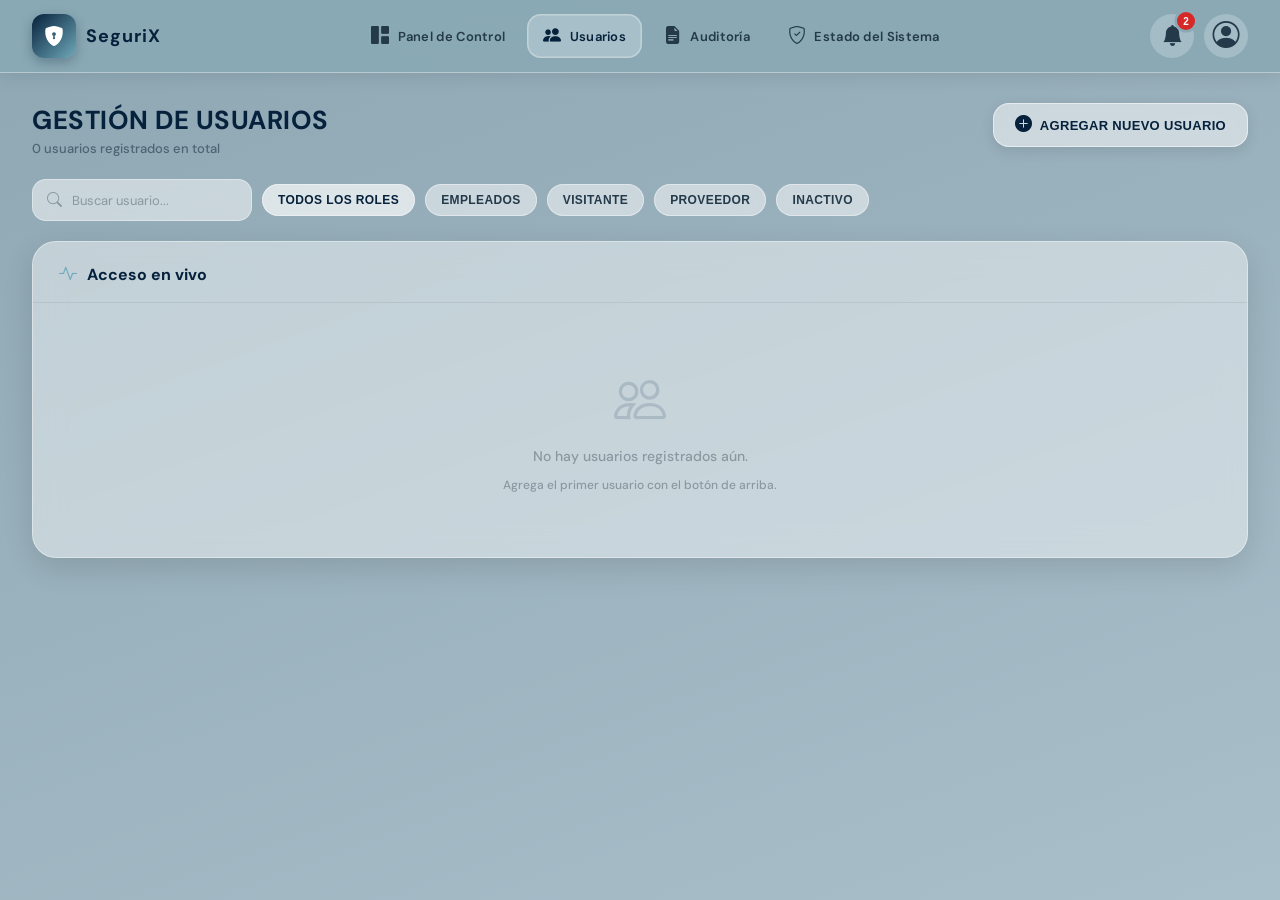
<file: usuarios_funcional.html>
<!DOCTYPE html>
<html lang="es">
<head>
<meta charset="UTF-8">
<meta name="viewport" content="width=device-width, initial-scale=1.0">
<title>Usuarios - SeguriX</title>
<link href="https://fonts.googleapis.com/css2?family=DM+Sans:wght@300;400;500;600;700&family=DM+Mono:wght@400;500&display=swap" rel="stylesheet">
<link rel="stylesheet" href="https://cdn.jsdelivr.net/npm/bootstrap-icons@1.11.3/font/bootstrap-icons.css">
<style>
/* ── RESET & BASE ── */
*, *::before, *::after { box-sizing: border-box; margin: 0; padding: 0; }

:root {
  --bg:        #a9bfca;
  --bg2:       #8ea7b3;
  --navy:      #06213b;
  --navy2:     #0d2b45;
  --navy3:     #243949;
  --steel:     #4f6472;
  --fog:       #8b98a1;
  --white:     #ffffff;
  --glass:     rgba(255,255,255,0.50);
  --glass2:    rgba(255,255,255,0.22);
  --border:    rgba(255,255,255,0.38);
  --shadow:    0 10px 30px rgba(0,0,0,0.12);
  --rad:       20px;
  --teal:      #6ea8b9;
  --teal2:     #8ac0cb;
  --green:     #1f7a35;
  --green-bg:  rgba(76,175,80,0.18);
  --red:       #b3261e;
  --red-bg:    rgba(229,57,53,0.18);
  --yellow:    #7a5c00;
  --yellow-bg: rgba(255,193,7,0.22);
  --inactive:  #3a5068;
  --inactive-bg: rgba(58,80,104,0.18);
}

body {
  font-family: 'DM Sans', sans-serif;
  background: linear-gradient(160deg, var(--bg2) 0%, var(--bg) 100%);
  min-height: 100vh;
  color: var(--navy2);
}

/* ── NAVBAR ── */
.navbar {
  display: grid;
  grid-template-columns: auto 1fr auto;
  align-items: center;
  padding: 14px 32px;
  background: rgba(138,169,181,0.95);
  backdrop-filter: blur(14px);
  border-bottom: 1px solid var(--border);
  box-shadow: 0 4px 16px rgba(0,0,0,0.08);
  position: sticky; top: 0; z-index: 50;
}

.nav-left {
  display: flex; align-items: center; gap: 12px;
}

.nav-brand {
  display: flex; align-items: center; gap: 10px;
  text-decoration: none;
}

.nav-brand-icon {
  width: 44px; height: 44px;
  background: linear-gradient(135deg, var(--navy), var(--teal));
  border-radius: 12px;
  display: flex; align-items: center; justify-content: center;
  color: white; font-size: 20px;
  box-shadow: 0 4px 12px rgba(6,33,59,0.3);
}

.nav-brand-name {
  font-size: 18px; font-weight: 700;
  color: var(--navy); letter-spacing: 1px;
}

.nav-menu {
  display: flex; align-items: center; justify-content: center; gap: 6px;
}

.nav-item {
  display: flex; align-items: center; gap: 8px;
  padding: 10px 16px; border-radius: 14px;
  text-decoration: none; color: var(--navy3);
  font-size: 13px; font-weight: 600; letter-spacing: 0.3px;
  transition: background .18s;
}
.nav-item i { font-size: 18px; }
.nav-item:hover { background: var(--glass2); }
.nav-item.active {
  background: rgba(255,255,255,0.26);
  box-shadow: inset 0 0 0 1.5px rgba(255,255,255,0.3);
  color: var(--navy);
}

.nav-icons { display: flex; align-items: center; gap: 10px; }

.nav-btn {
  width: 44px; height: 44px; border-radius: 50%;
  background: var(--glass2); border: none;
  display: flex; align-items: center; justify-content: center;
  color: var(--navy3); font-size: 21px; cursor: pointer;
  transition: .18s; position: relative;
}
.nav-btn:hover { background: rgba(255,255,255,0.32); transform: translateY(-1px); }
.nav-btn i.profile { font-size: 27px; }

.notif-badge {
  position: absolute; top: -2px; right: -1px;
  min-width: 18px; height: 18px; padding: 0 4px;
  border-radius: 999px; background: #d62828;
  color: white; font-size: 10px; font-weight: 700;
  display: flex; align-items: center; justify-content: center;
  box-shadow: 0 0 0 2.5px rgba(138,169,181,1);
}

/* ── MAIN ── */
.main { padding: 30px 32px; }

.page-header {
  display: flex; align-items: flex-start; justify-content: space-between;
  margin-bottom: 22px; flex-wrap: wrap; gap: 16px;
}

.page-title { font-size: 26px; font-weight: 700; color: var(--navy); letter-spacing: 0.5px; }
.page-sub   { font-size: 13px; color: var(--steel); margin-top: 3px; font-weight: 500; }

.btn-add {
  display: flex; align-items: center; gap: 8px;
  padding: 12px 22px; border-radius: 16px; border: none;
  background: var(--glass);
  backdrop-filter: blur(10px);
  color: var(--navy); font-size: 13px; font-weight: 700;
  cursor: pointer; transition: .22s;
  box-shadow: 0 4px 14px rgba(0,0,0,0.1), inset 0 0 0 1px rgba(255,255,255,0.5);
  letter-spacing: 0.3px;
}
.btn-add:hover {
  background: rgba(255,255,255,0.72);
  transform: translateY(-2px);
  box-shadow: 0 8px 20px rgba(0,0,0,0.12);
}
.btn-add i { font-size: 17px; }

/* ── FILTERS ── */
.filters {
  display: flex; align-items: center; gap: 10px;
  flex-wrap: wrap; margin-bottom: 20px;
}

.search-box {
  display: flex; align-items: center; gap: 10px;
  background: var(--glass); backdrop-filter: blur(10px);
  border: 1px solid var(--border); border-radius: 14px;
  padding: 0 14px; height: 42px; flex: 0 0 220px;
}
.search-box i { color: var(--fog); font-size: 15px; }
.search-box input {
  border: none; background: transparent; outline: none;
  font-family: inherit; font-size: 13px; color: var(--navy2);
  width: 100%;
}
.search-box input::placeholder { color: var(--fog); }

.filter-chip {
  padding: 9px 16px; border-radius: 30px; border: none;
  background: var(--glass); backdrop-filter: blur(8px);
  color: var(--navy3); font-size: 12px; font-weight: 600;
  cursor: pointer; transition: .18s; letter-spacing: 0.4px;
  box-shadow: inset 0 0 0 1px rgba(255,255,255,0.4);
}
.filter-chip:hover, .filter-chip.active {
  background: rgba(255,255,255,0.68);
  color: var(--navy);
}

/* ── TABLE CARD ── */
.table-card {
  background: rgba(255,255,255,0.44);
  backdrop-filter: blur(14px);
  border-radius: 24px; overflow: hidden;
  border: 1px solid var(--border);
  box-shadow: var(--shadow);
}

.table-card-header {
  padding: 20px 26px 16px;
  border-bottom: 1px solid rgba(0,0,0,0.07);
  display: flex; align-items: center; gap: 10px;
}
.table-card-header i { font-size: 18px; color: var(--teal); }
.table-card-header h2 { font-size: 16px; font-weight: 700; color: var(--navy); }

.empty-state {
  display: flex; flex-direction: column; align-items: center; justify-content: center;
  padding: 64px 20px; gap: 12px;
}
.empty-state i { font-size: 52px; color: rgba(13,43,69,0.15); }
.empty-state p  { font-size: 14px; color: var(--fog); font-weight: 500; }

table {
  width: 100%; border-collapse: collapse;
}
th {
  padding: 13px 20px; text-align: left;
  background: rgba(0,0,0,0.055);
  font-size: 12px; font-weight: 700; color: var(--navy3);
  letter-spacing: 0.5px; text-transform: uppercase;
}
td {
  padding: 16px 20px;
  font-size: 13.5px; color: var(--navy2);
  border-bottom: 1px solid rgba(0,0,0,0.05);
  vertical-align: middle;
}
tr { transition: .15s; }
tr:hover td { background: rgba(255,255,255,0.2); }
tr:last-child td { border-bottom: none; }

.cred-cell { display: flex; align-items: center; gap: 7px; font-weight: 500; }
.cred-cell i { font-size: 17px; color: var(--steel); }

.badge {
  display: inline-flex; align-items: center;
  padding: 5px 14px; border-radius: 30px;
  font-size: 11px; font-weight: 700; letter-spacing: 0.8px;
  text-transform: uppercase;
}
.badge-activo    { background: var(--green-bg); color: var(--green); }
.badge-inactivo  { background: var(--inactive-bg); color: var(--inactive); }
.badge-caducado  { background: var(--yellow-bg); color: var(--yellow); }

.actions-btn {
  background: none; border: none; cursor: pointer;
  color: var(--fog); font-size: 18px; padding: 4px 8px;
  border-radius: 8px; transition: .15s;
}
.actions-btn:hover { background: rgba(0,0,0,0.06); color: var(--navy3); }

.zone-tag {
  display: inline-flex; align-items: center;
  padding: 3px 9px; border-radius: 20px;
  background: rgba(110,168,185,0.18); color: var(--navy3);
  font-size: 11px; font-weight: 600; margin: 2px;
}

/* ── MODAL OVERLAY ── */
.overlay {
  position: fixed; inset: 0;
  background: rgba(6,33,59,0.45);
  backdrop-filter: blur(6px);
  display: none; align-items: center; justify-content: center;
  z-index: 200; padding: 20px;
}
.overlay.open { display: flex; animation: fadeIn .2s ease; }

@keyframes fadeIn { from { opacity: 0; } to { opacity: 1; } }

/* ── MODAL ── */
.modal {
  background: rgba(255,255,255,0.97);
  border-radius: 28px;
  width: 100%; max-width: 760px;
  box-shadow: 0 24px 60px rgba(0,0,0,0.22);
  overflow: hidden;
  animation: slideUp .22s ease;
}
@keyframes slideUp { from { transform: translateY(20px); opacity: 0; } to { transform: none; opacity: 1; } }

.modal-header {
  padding: 22px 30px;
  background: linear-gradient(to right, var(--navy), #0d3a5c);
  color: white;
  display: flex; align-items: center; justify-content: space-between;
}
.modal-header h3 { font-size: 14px; font-weight: 700; letter-spacing: 1.5px; text-transform: uppercase; }
.modal-close {
  background: rgba(255,255,255,0.12); border: none; color: white;
  width: 34px; height: 34px; border-radius: 50%; cursor: pointer;
  font-size: 18px; display: flex; align-items: center; justify-content: center;
  transition: .15s;
}
.modal-close:hover { background: rgba(255,255,255,0.22); }

.modal-body {
  padding: 28px 30px;
  display: grid; grid-template-columns: 1fr 1.4fr; gap: 28px;
}

/* LEFT COLUMN */
.avatar-zone {
  display: flex; flex-direction: column; align-items: center; gap: 6px;
  margin-bottom: 18px;
}
.avatar-circle {
  width: 72px; height: 72px; border-radius: 50%;
  background: linear-gradient(135deg, var(--bg2), var(--teal));
  display: flex; align-items: center; justify-content: center;
  font-size: 38px; color: rgba(6,33,59,0.5);
  border: 3px solid rgba(255,255,255,0.8);
  box-shadow: 0 4px 14px rgba(0,0,0,0.1);
}

.form-group { margin-bottom: 14px; }
.form-label {
  display: block; font-size: 10.5px; font-weight: 700;
  letter-spacing: 1px; text-transform: uppercase;
  color: var(--steel); margin-bottom: 6px;
}
.form-input {
  width: 100%; padding: 10px 14px;
  border: 1.5px solid #d0dce3; border-radius: 12px;
  font-family: inherit; font-size: 13px; color: var(--navy2);
  background: white; outline: none; transition: .18s;
}
.form-input:focus { border-color: var(--teal); box-shadow: 0 0 0 3px rgba(110,168,185,0.18); }

/* RIGHT COLUMN */
.section-label {
  font-size: 10.5px; font-weight: 700; letter-spacing: 1.2px;
  text-transform: uppercase; color: var(--steel); margin-bottom: 10px;
}

.method-tabs { display: flex; gap: 8px; margin-bottom: 16px; }
.method-tab {
  flex: 1; display: flex; align-items: center; justify-content: center; gap: 6px;
  padding: 9px 10px; border-radius: 12px;
  border: 1.5px solid #d0dce3; background: white;
  font-family: inherit; font-size: 12px; font-weight: 600;
  color: var(--navy3); cursor: pointer; transition: .18s;
}
.method-tab i { font-size: 16px; }
.method-tab.active {
  border-color: var(--teal); background: rgba(110,168,185,0.12);
  color: var(--navy);
}

.hash-row { display: flex; gap: 8px; margin-bottom: 16px; }
.hash-input {
  flex: 1; padding: 9px 12px;
  border: 1.5px solid #d0dce3; border-radius: 10px;
  font-family: 'DM Mono', monospace; font-size: 11.5px; color: var(--steel);
  background: #f8fafc; outline: none;
}
.btn-regen {
  padding: 9px 14px; border-radius: 10px; border: none;
  background: var(--navy2); color: white;
  font-family: inherit; font-size: 11.5px; font-weight: 700;
  cursor: pointer; letter-spacing: 0.5px; transition: .18s;
}
.btn-regen:hover { background: var(--navy); }

.form-grid2 { display: grid; grid-template-columns: 1fr 1fr; gap: 12px; margin-bottom: 14px; }

.form-select {
  width: 100%; padding: 10px 14px;
  border: 1.5px solid #d0dce3; border-radius: 12px;
  font-family: inherit; font-size: 13px; color: var(--navy2);
  background: white; outline: none; transition: .18s; cursor: pointer;
}
.form-select:focus { border-color: var(--teal); box-shadow: 0 0 0 3px rgba(110,168,185,0.18); }

.zones-box {
  min-height: 40px; padding: 8px; border-radius: 12px;
  border: 1.5px solid #d0dce3; background: white;
  display: flex; flex-wrap: wrap; gap: 4px; align-items: center;
}
.zone-pill {
  display: inline-flex; align-items: center; gap: 5px;
  padding: 4px 10px; border-radius: 20px;
  background: rgba(110,168,185,0.15); color: var(--navy3);
  font-size: 11.5px; font-weight: 600;
}
.zone-pill button {
  background: none; border: none; cursor: pointer;
  color: var(--fog); font-size: 12px; padding: 0; line-height: 1;
  display: flex; align-items: center;
}
.zone-pill button:hover { color: var(--red); }
.zone-add-row { display: flex; gap: 8px; margin-top: 8px; }
.zone-add-input {
  flex: 1; padding: 8px 12px; border: 1.5px solid #d0dce3; border-radius: 10px;
  font-family: inherit; font-size: 12px; color: var(--navy2); outline: none;
}
.zone-add-input:focus { border-color: var(--teal); }
.btn-zone-add {
  padding: 8px 14px; border-radius: 10px; border: none;
  background: rgba(110,168,185,0.2); color: var(--navy3);
  font-family: inherit; font-size: 12px; font-weight: 600;
  cursor: pointer; transition: .15s;
}
.btn-zone-add:hover { background: rgba(110,168,185,0.35); }

.modal-footer {
  padding: 16px 30px 24px;
  display: flex; justify-content: flex-end; gap: 10px;
  border-top: 1px solid rgba(0,0,0,0.07);
}
.btn-cancel {
  padding: 11px 22px; border-radius: 14px;
  border: 1.5px solid #d0dce3; background: white;
  font-family: inherit; font-size: 13px; font-weight: 600;
  color: var(--steel); cursor: pointer; transition: .18s;
}
.btn-cancel:hover { background: #f1f5f8; border-color: #b0c0ca; }
.btn-save {
  padding: 11px 24px; border-radius: 14px; border: none;
  background: linear-gradient(to right, var(--teal), var(--teal2));
  color: white; font-family: inherit; font-size: 13px; font-weight: 700;
  cursor: pointer; letter-spacing: 0.5px; transition: .22s;
  box-shadow: 0 6px 16px rgba(110,168,185,0.4);
}
.btn-save:hover { transform: translateY(-2px); box-shadow: 0 10px 22px rgba(110,168,185,0.45); }

/* validation */
.form-input.error, .form-select.error { border-color: #d62828; }
.err-msg { font-size: 11px; color: #d62828; margin-top: 4px; display: none; }
.err-msg.show { display: block; }

/* toast */
.toast {
  position: fixed; bottom: 28px; right: 28px;
  background: var(--navy); color: white;
  padding: 14px 22px; border-radius: 16px;
  font-size: 13px; font-weight: 600; letter-spacing: 0.3px;
  box-shadow: 0 8px 24px rgba(0,0,0,0.25);
  display: flex; align-items: center; gap: 10px;
  transform: translateY(80px); opacity: 0;
  transition: .3s cubic-bezier(.34,1.56,.64,1);
  z-index: 999;
}
.toast.show { transform: none; opacity: 1; }
.toast i { font-size: 18px; color: var(--teal2); }

/* row animation */
@keyframes rowIn {
  from { opacity: 0; transform: translateX(-12px); }
  to   { opacity: 1; transform: none; }
}
.row-new { animation: rowIn .3s ease forwards; }
</style>
</head>
<body>

<!-- ── NAVBAR ── -->
<nav class="navbar">
  <div class="nav-left">
    <a class="nav-brand" href="#">
      <div class="nav-brand-icon"><i class="bi bi-shield-lock-fill"></i></div>
      <span class="nav-brand-name">SeguriX</span>
    </a>
  </div>

  <div class="nav-menu">
    <a href="#" class="nav-item">
      <i class="bi bi-grid-1x2-fill"></i><span>Panel de Control</span>
    </a>
    <a href="#" class="nav-item active">
      <i class="bi bi-people-fill"></i><span>Usuarios</span>
    </a>
    <a href="#" class="nav-item">
      <i class="bi bi-file-earmark-text-fill"></i><span>Auditoría</span>
    </a>
    <a href="#" class="nav-item">
      <i class="bi bi-shield-check"></i><span>Estado del Sistema</span>
    </a>
  </div>

  <div class="nav-icons">
    <button class="nav-btn">
      <i class="bi bi-bell-fill"></i>
      <span class="notif-badge">2</span>
    </button>
    <button class="nav-btn">
      <i class="bi bi-person-circle profile"></i>
    </button>
  </div>
</nav>

<!-- ── MAIN ── -->
<main class="main">

  <div class="page-header">
    <div>
      <h1 class="page-title">GESTIÓN DE USUARIOS</h1>
      <p class="page-sub" id="user-count">0 usuarios registrados en total</p>
    </div>
    <button class="btn-add" onclick="openModal()">
      <i class="bi bi-plus-circle-fill"></i>
      AGREGAR NUEVO USUARIO
    </button>
  </div>

  <!-- FILTERS -->
  <div class="filters">
    <div class="search-box">
      <i class="bi bi-search"></i>
      <input type="text" placeholder="Buscar usuario..." id="search-input" oninput="filterTable()">
    </div>
    <button class="filter-chip active" data-filter="todos" onclick="setFilter(this,'todos')">TODOS LOS ROLES</button>
    <button class="filter-chip" data-filter="Empleado"   onclick="setFilter(this,'Empleado')">EMPLEADOS</button>
    <button class="filter-chip" data-filter="Visitante"  onclick="setFilter(this,'Visitante')">VISITANTE</button>
    <button class="filter-chip" data-filter="Proveedor"  onclick="setFilter(this,'Proveedor')">PROVEEDOR</button>
    <button class="filter-chip" data-filter="Inactivo"   onclick="setFilter(this,'Inactivo')">INACTIVO</button>
  </div>

  <!-- TABLE -->
  <div class="table-card">
    <div class="table-card-header">
      <i class="bi bi-activity"></i>
      <h2>Acceso en vivo</h2>
    </div>

    <div id="empty-state" class="empty-state">
      <i class="bi bi-people"></i>
      <p>No hay usuarios registrados aún.</p>
      <p style="font-size:12px;color:var(--fog)">Agrega el primer usuario con el botón de arriba.</p>
    </div>

    <table id="users-table" style="display:none;">
      <thead>
        <tr>
          <th>Usuario</th>
          <th>Rol</th>
          <th>Credencial Principal</th>
          <th>Estado</th>
          <th>Último Acceso</th>
          <th>Zonas</th>
          <th>Acciones</th>
        </tr>
      </thead>
      <tbody id="users-tbody"></tbody>
    </table>
  </div>

</main>

<!-- ── MODAL ── -->
<div class="overlay" id="overlay" onclick="handleOverlayClick(event)">
  <div class="modal" id="modal">

    <div class="modal-header">
      <h3>Registrar Nuevo Usuario — Smart-Access</h3>
      <button class="modal-close" onclick="closeModal()"><i class="bi bi-x-lg"></i></button>
    </div>

    <div class="modal-body">

      <!-- LEFT -->
      <div>
        <div class="avatar-zone">
          <div class="avatar-circle"><i class="bi bi-person-fill"></i></div>
        </div>

        <div class="form-group">
          <label class="form-label">Nombre Completo</label>
          <input class="form-input" id="f-nombre" type="text" placeholder="Juan Pérez González">
          <p class="err-msg" id="err-nombre">Campo obligatorio</p>
        </div>

        <div class="form-group">
          <label class="form-label">RUT</label>
          <input class="form-input" id="f-rut" type="text" placeholder="12.345.678-9">
          <p class="err-msg" id="err-rut">Campo obligatorio</p>
        </div>

        <div class="form-group">
          <label class="form-label">Empresa u Otro</label>
          <input class="form-input" id="f-empresa" type="text" placeholder="Empresa S.A.">
        </div>

        <div class="form-group">
          <label class="form-label">Email</label>
          <input class="form-input" id="f-email" type="email" placeholder="usuario@gmail.com">
          <p class="err-msg" id="err-email">Email inválido</p>
        </div>
      </div>

      <!-- RIGHT -->
      <div>
        <p class="section-label">Método de Acceso</p>
        <div class="method-tabs">
          <button class="method-tab active" data-method="QR" onclick="selectMethod(this)">
            <i class="bi bi-qr-code-scan"></i> Código QR
          </button>
          <button class="method-tab" data-method="Huella" onclick="selectMethod(this)">
            <i class="bi bi-fingerprint"></i> Huella Digital
          </button>
          <button class="method-tab" data-method="Tarjeta" onclick="selectMethod(this)">
            <i class="bi bi-credit-card-2-front-fill"></i> Tarjeta
          </button>
        </div>

        <div class="form-group">
          <label class="form-label">Valor de Credencial / Hash (Normalizado)</label>
          <div class="hash-row">
            <input class="hash-input" id="f-hash" readonly>
            <button class="btn-regen" onclick="regenHash()">REGENERAR</button>
          </div>
        </div>

        <div class="form-grid2">
          <div class="form-group" style="margin:0">
            <label class="form-label">Rol de Usuario</label>
            <select class="form-select" id="f-rol">
              <option value="">Seleccionar…</option>
              <option>Empleado</option>
              <option>Proveedor</option>
              <option>Visitante</option>
            </select>
            <p class="err-msg" id="err-rol">Selecciona un rol</p>
          </div>
          <div class="form-group" style="margin:0">
            <label class="form-label">Fecha de Expiración</label>
            <input class="form-input" id="f-fecha" type="date">
          </div>
        </div>

        <div class="form-group">
          <label class="form-label">Zonas Permitidas</label>
          <div class="zones-box" id="zones-box"></div>
          <div class="zone-add-row">
            <input class="zone-add-input" id="zone-input" type="text" placeholder="Ej: Entrada Principal">
            <button class="btn-zone-add" onclick="addZone()">+ Añadir</button>
          </div>
        </div>
      </div>

    </div><!-- /modal-body -->

    <div class="modal-footer">
      <button class="btn-cancel" onclick="closeModal()">CANCELAR</button>
      <button class="btn-save"   onclick="saveUser()">GUARDAR Y ACTIVAR</button>
    </div>

  </div>
</div>

<!-- TOAST -->
<div class="toast" id="toast">
  <i class="bi bi-check-circle-fill"></i>
  <span id="toast-msg">Usuario registrado exitosamente</span>
</div>

<script>
// ── STATE ──
let users = [];
let currentFilter = 'todos';
let selectedMethod = 'QR';
let zones = [];

// ── MODAL ──
function openModal() {
  document.getElementById('overlay').classList.add('open');
  resetForm();
  regenHash();
}

function closeModal() {
  document.getElementById('overlay').classList.remove('open');
}

function handleOverlayClick(e) {
  if (e.target === document.getElementById('overlay')) closeModal();
}

function resetForm() {
  ['f-nombre','f-rut','f-empresa','f-email','f-fecha'].forEach(id => {
    document.getElementById(id).value = '';
    document.getElementById(id).classList.remove('error');
  });
  document.getElementById('f-rol').value = '';
  document.getElementById('f-rol').classList.remove('error');

  // errors
  document.querySelectorAll('.err-msg').forEach(e => e.classList.remove('show'));

  // method
  document.querySelectorAll('.method-tab').forEach(t => t.classList.remove('active'));
  document.querySelector('[data-method="QR"]').classList.add('active');
  selectedMethod = 'QR';

  // zones
  zones = [];
  renderZones();
  document.getElementById('zone-input').value = '';
}

// ── METHOD ──
function selectMethod(btn) {
  document.querySelectorAll('.method-tab').forEach(t => t.classList.remove('active'));
  btn.classList.add('active');
  selectedMethod = btn.dataset.method;
  regenHash();
}

// ── HASH ──
function regenHash() {
  const pfx = { QR: 'QR', Huella: 'HU', Tarjeta: 'TC' }[selectedMethod] || 'XX';
  const rand = Math.random().toString(36).substring(2, 14).toUpperCase();
  document.getElementById('f-hash').value = `SEC_${pfx}_${rand}`;
}

// ── ZONES ──
function addZone() {
  const inp = document.getElementById('zone-input');
  const val = inp.value.trim();
  if (!val || zones.includes(val)) { inp.focus(); return; }
  zones.push(val);
  inp.value = '';
  renderZones();
}

function removeZone(z) {
  zones = zones.filter(x => x !== z);
  renderZones();
}

function renderZones() {
  const box = document.getElementById('zones-box');
  box.innerHTML = zones.map(z => `
    <span class="zone-pill">
      ${z}
      <button onclick="removeZone('${z}')" title="Quitar">✕</button>
    </span>`).join('');
}

// ── VALIDATION ──
function validate() {
  let ok = true;

  const nombre = document.getElementById('f-nombre').value.trim();
  setErr('f-nombre','err-nombre', !nombre);
  if (!nombre) ok = false;

  const rut = document.getElementById('f-rut').value.trim();
  setErr('f-rut','err-rut', !rut);
  if (!rut) ok = false;

  const email = document.getElementById('f-email').value.trim();
  const emailOk = !email || /^[^\s@]+@[^\s@]+\.[^\s@]+$/.test(email);
  setErr('f-email','err-email', !emailOk);
  if (!emailOk) ok = false;

  const rol = document.getElementById('f-rol').value;
  setErr('f-rol','err-rol', !rol);
  if (!rol) ok = false;

  return ok;
}

function setErr(inputId, errId, show) {
  document.getElementById(inputId).classList.toggle('error', show);
  document.getElementById(errId).classList.toggle('show', show);
}

// ── SAVE ──
function saveUser() {
  if (!validate()) return;

  const nombre  = document.getElementById('f-nombre').value.trim();
  const rut     = document.getElementById('f-rut').value.trim();
  const empresa = document.getElementById('f-empresa').value.trim();
  const email   = document.getElementById('f-email').value.trim();
  const rol     = document.getElementById('f-rol').value;
  const fecha   = document.getElementById('f-fecha').value;
  const hash    = document.getElementById('f-hash').value;

  const user = {
    id: Date.now(),
    nombre, rut, empresa, email, rol,
    fecha, hash,
    metodo: selectedMethod,
    zonas: [...zones],
    estado: 'activo',
    ultimoAcceso: 'Hace un momento'
  };

  users.push(user);
  closeModal();
  renderTable();
  updateCount();
  showToast(`Usuario "${nombre}" registrado exitosamente`);
}

// ── RENDER ──
const metIcon = {
  QR:      '<i class="bi bi-qr-code-scan"></i>',
  Huella:  '<i class="bi bi-fingerprint"></i>',
  Tarjeta: '<i class="bi bi-credit-card-2-front-fill"></i>'
};

const metLabel = { QR: 'Código QR', Huella: 'H. Digital', Tarjeta: 'Tarjeta' };

function renderTable() {
  const search = document.getElementById('search-input').value.toLowerCase();
  const filtered = users.filter(u => {
    const matchFilter =
      currentFilter === 'todos' ||
      (currentFilter === 'Inactivo' ? u.estado === 'inactivo' : u.rol === currentFilter);
    const matchSearch =
      !search ||
      u.nombre.toLowerCase().includes(search) ||
      u.rol.toLowerCase().includes(search);
    return matchFilter && matchSearch;
  });

  const tbody = document.getElementById('users-tbody');
  const empty = document.getElementById('empty-state');
  const table = document.getElementById('users-table');

  if (filtered.length === 0) {
    table.style.display = 'none';
    empty.style.display = 'flex';
    if (users.length === 0) {
      empty.querySelector('p').textContent = 'No hay usuarios registrados aún.';
    } else {
      empty.querySelector('p').textContent = 'Sin resultados para este filtro.';
    }
    return;
  }

  empty.style.display = 'none';
  table.style.display = 'table';

  const prevIds = Array.from(tbody.querySelectorAll('tr')).map(r => r.dataset.id);

  tbody.innerHTML = filtered.map((u, idx) => {
    const isNew = !prevIds.includes(String(u.id));
    const badgeClass = u.estado === 'activo' ? 'badge-activo' :
                       u.estado === 'caducado' ? 'badge-caducado' : 'badge-inactivo';
    const badgeText  = u.estado.toUpperCase();
    const zonasTags  = u.zonas.map(z => `<span class="zone-tag">${z}</span>`).join('') || '<span style="color:var(--fog);font-size:12px">—</span>';
    return `
      <tr data-id="${u.id}" class="${isNew ? 'row-new' : ''}">
        <td><strong>${u.nombre}</strong><br><span style="font-size:11.5px;color:var(--fog)">${u.rut}</span></td>
        <td>${u.rol}</td>
        <td><div class="cred-cell">${metIcon[u.metodo]}<span>${metLabel[u.metodo]}</span></div></td>
        <td><span class="badge ${badgeClass}">${badgeText}</span></td>
        <td>${u.ultimoAcceso}</td>
        <td>${zonasTags}</td>
        <td>
          <button class="actions-btn" title="Opciones" onclick="toggleEstado(${u.id})">
            <i class="bi bi-three-dots"></i>
          </button>
        </td>
      </tr>`;
  }).join('');
}

function toggleEstado(id) {
  const u = users.find(x => x.id === id);
  if (!u) return;
  u.estado = u.estado === 'activo' ? 'inactivo' : 'activo';
  renderTable();
}

function updateCount() {
  document.getElementById('user-count').textContent =
    `${users.length} usuario${users.length !== 1 ? 's' : ''} registrado${users.length !== 1 ? 's' : ''} en total`;
}

// ── FILTER ──
function setFilter(btn, f) {
  currentFilter = f;
  document.querySelectorAll('.filter-chip').forEach(c => c.classList.remove('active'));
  btn.classList.add('active');
  renderTable();
}

function filterTable() { renderTable(); }

// ── TOAST ──
function showToast(msg) {
  const t = document.getElementById('toast');
  document.getElementById('toast-msg').textContent = msg;
  t.classList.add('show');
  setTimeout(() => t.classList.remove('show'), 3200);
}

// ── ZONE INPUT ENTER ──
document.getElementById('zone-input').addEventListener('keydown', e => {
  if (e.key === 'Enter') { e.preventDefault(); addZone(); }
});

// ── INIT ──
updateCount();
</script>
</body>
</html>
</file>
